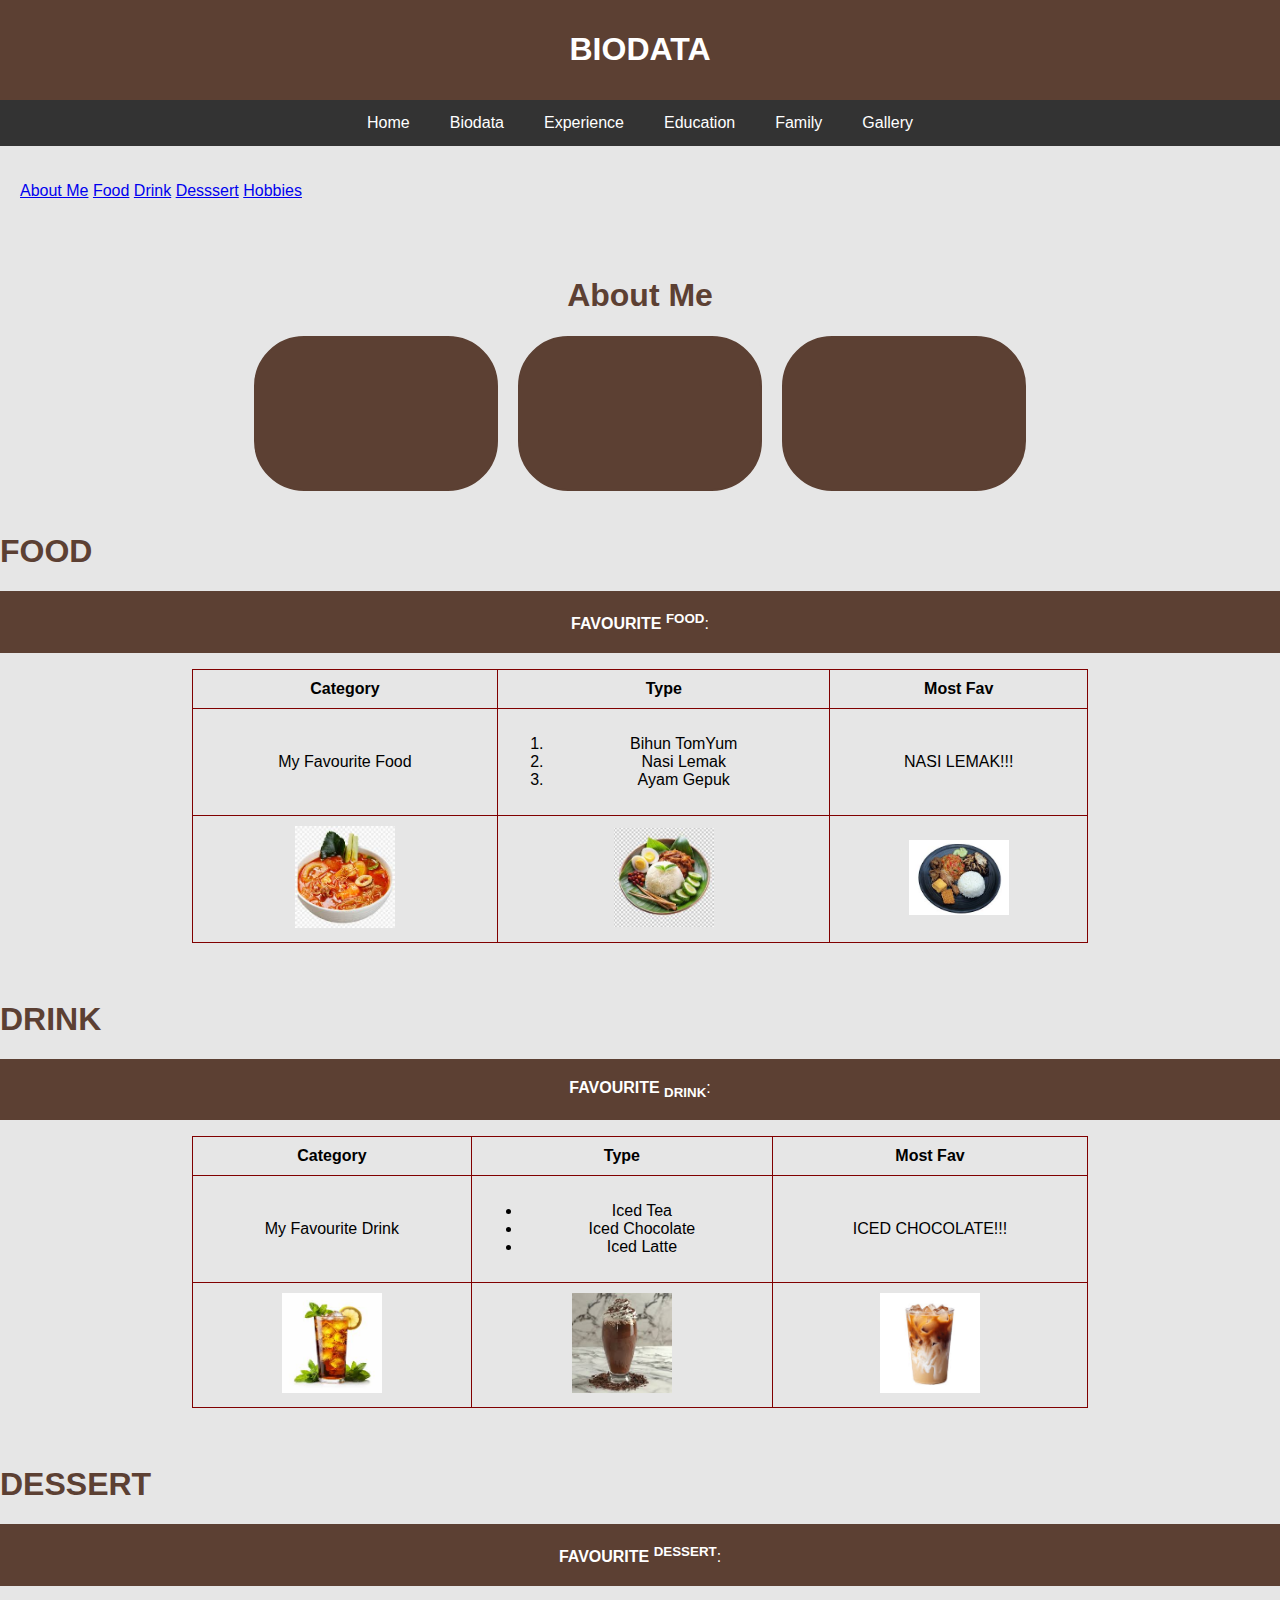
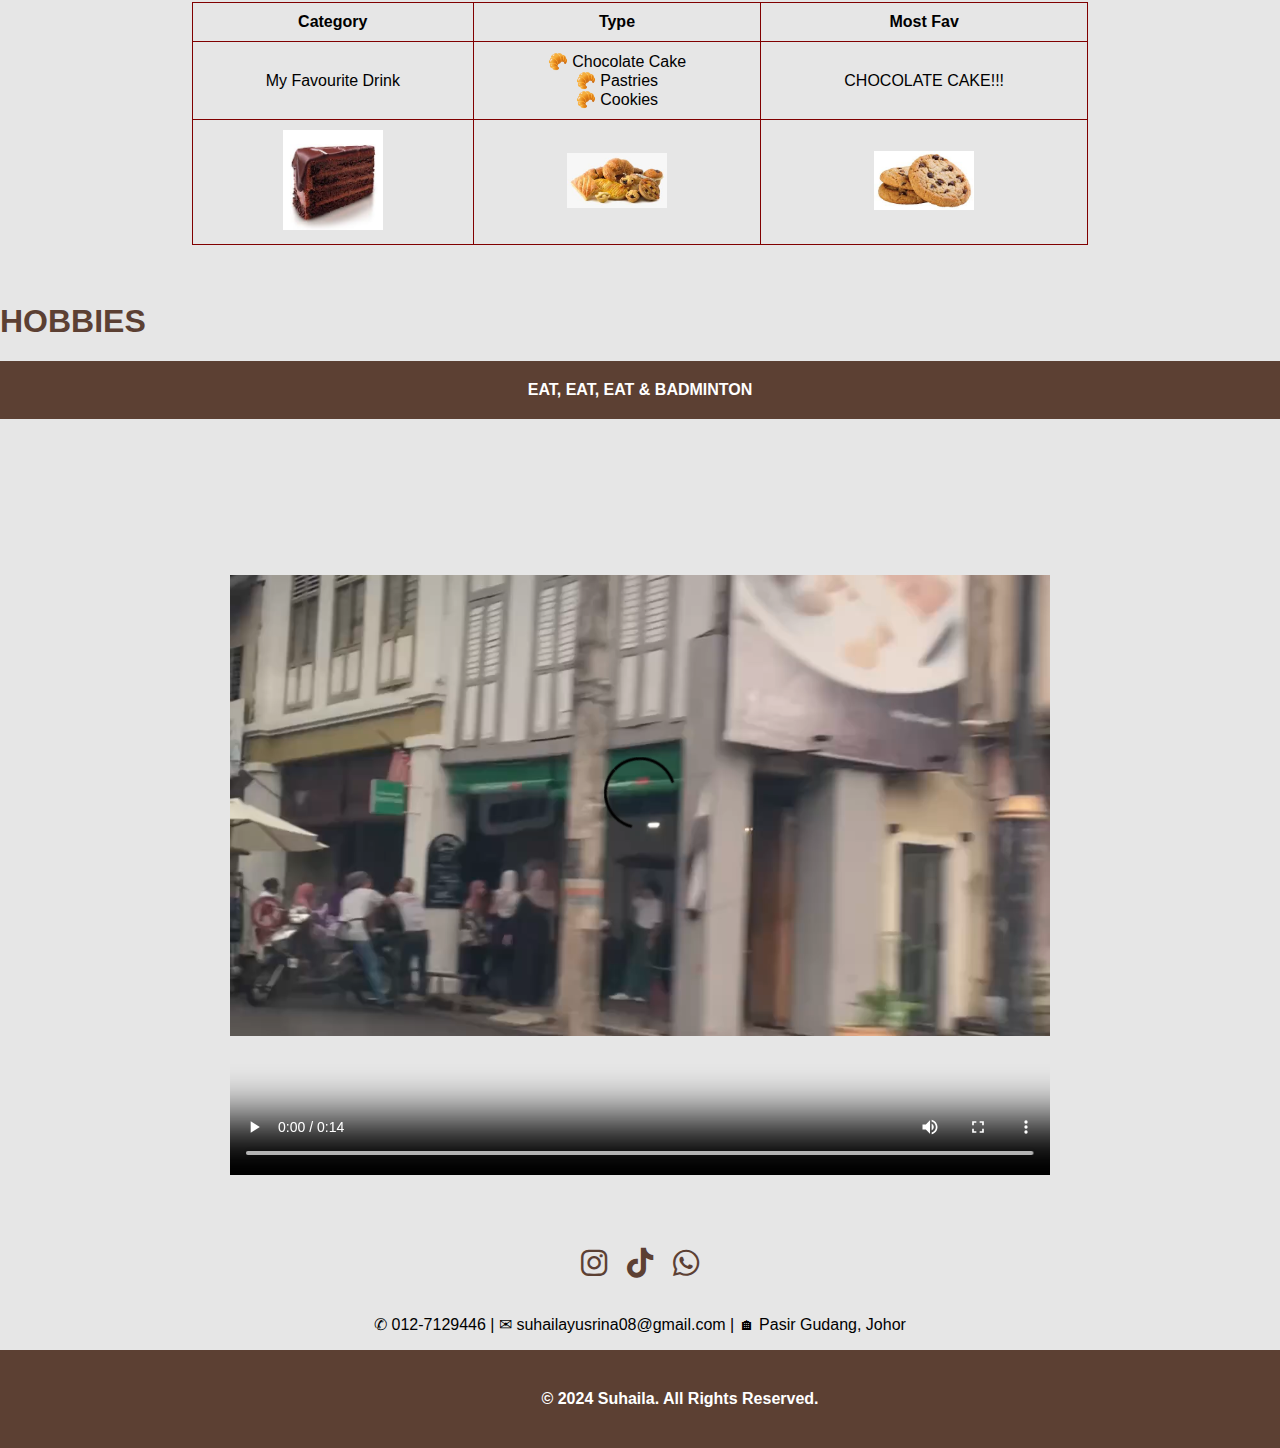
<file: biodata.html>
<!DOCTYPE html>
<html>
<head><!DOCTYPE html>
<html lang="en">
<head>
    <meta charset="UTF-8">
    <meta name="viewport" content="width=device-width, initial-scale=1.0">
    <title>Biodata</title>
    <link rel="icon" type="image/jpg" href="image/brand.jpg">
    <style>
        body {
            font-family: Arial, sans-serif;
            margin: 0;
            padding: 0;
            background-color: #e6e6e6;
            overflow-x: hidden;
            height: 200vh;
        }
        header {
            background-color:#5C4033;
            color: white;
            padding: 10px 0;
            text-align: center;
	}
	nav {
            display: flex;
            justify-content: center;
            background-color: #333;
        }
        nav a {
            color: white;
            padding: 14px 20px;
            text-decoration: none;
            text-align: center;

}
        nav a:hover {
            color: #5C4033;
            background-color: #e3d3cd;
            text-decoration: underline;
            color: #5C4033;
            border-radius: 30px;
        }
    .container {
      padding: 20px;
    }
    .favorites, .hobbies {
      display: flex;
      gap: 20px;
      justify-content: center;
      flex-wrap: wrap;
    }
    .card {
      background-color:#5C4033;      
      border: 2px solid #5C4033;
      padding: 20px;
      border-radius: 50px;
      width: 200px;
      text-align: center;
      transition: all 0.3s ease;
     }
    .card:hover {
 background-color: #e6e6e6;
transform: translateY(-10px);
     }
        section {
            padding: 20px;
        }
table {
  font-family: arials, sans-serif;
  border-collapse: collapse;
  width: 70%;
}

td, th {
  border: 3px solid maroon;
  text-align: left;
  padding: 8px;
}

tr:nth-child(even) {
  background-color: #e6e6e6;
}
  .email-link {
            color: black;
            text-decoration: none; 
        }

    </style>
</head>
   
</header>

<header>
    <h1>BIODATA</h1>
</header>

<nav>
    <a href="index.html">Home</a>
    <a href="biodata.html">Biodata</a>
    <a href="experience.html"target="_blank">Experience</a>
    <a href="education.html">Education</a>
    <a href="family.html">Family</a>
    <a href="gallery.html">Gallery</a>

</nav>

<section>
    
<p>
	<a href="#AM">About Me</a>
	<a href="#F">Food</a>
	<a href="#D">Drink</a>
	<a href="#E">Desssert</a>
	<a href="#H">Hobbies</a>
</p>

</section>

</body>
</html>


</head>
<body>



<!DOCTYPE html>
<html lang="en">
<head>
    <meta charset="UTF-8">
    <meta name="viewport" content="width=device-width, initial-scale=1.0">
    <title>Table with Pictures</title>
    <style>
        table {
            width: 70%;
            border-collapse: collapse;
        }
        th, td {
            border: 1px solid #ccc;
            padding: 10px;
            text-align: center;
        }
        img {
            max-width: 100px; /* Adjust the size of the images */
            height: auto;
        }
    </style>
</head>
<body>

<div class="container" id="aboutme">
  <center><h1 id="F" style="color:#5C4033;">About Me</h1></center>
  <div class="favorites">
    <div class="card">
      <h3 style="color:#5C4033;">My Name</h3>
      <p style="color:#5C4033;">Suhaila Yusrina binti Sulaiman</p>
    </div>
    <div class="card">
      <h3 style="color:#5C4033;">My Age</h3>
      <p style="color:#5C4033;">20 Years Old</p>
    </div>
    <div class="card">
      <h3 style="color:#5C4033;">Born Date</h3>
      <p style="color:#5C4033;">31<sup>st</sup> October 2004</p>
    </div>
  </div>
</div>


   <h1 id="F" style="color:#5C4033;">FOOD</h1>

<center>    
<p style="background-color:#5C4033; color:white; padding: 20px; background-radius: 30px;"><b>FAVOURITE <sup>FOOD</sup></b>: </p>
</center>
<center>    
<table>
        <thead>
            <tr>
                <th style="border: 1px solid maroon;">Category</th>
                <th style="border: 1px solid maroon;">Type</th>
                <th style="border: 1px solid maroon;">Most Fav</th>
            </tr>
        </thead>
        <tbody>
            <tr>
                <td style="border: 1px solid maroon;">My Favourite Food</td>
                <td style="border: 1px solid maroon;"><ol>
      <li>Bihun TomYum</li>
      <li>Nasi Lemak</li>
      <li>Ayam Gepuk</li>
</ol></td>
                <td style="border: 1px solid maroon;">NASI LEMAK!!!</td>
            </tr>
            <tr>
                <td style="border: 1px solid maroon;"><img src="image/bihun.jpg" alt="Image 1"></td>
                <td style="border: 1px solid maroon;"><img src="image/nasi.jpg" alt="Image 2"></td>
		<td style="border: 1px solid maroon;"><img src="image/gepuk.jpg" alt="Image 3"></td>
            </tr>
               
            </tr>
        </tbody>
    </table>
</center>
</body>




</head>
<body>

<br>
<br>

     <h1 id="D" style="color:#5C4033;">DRINK</h1>

<center>
<p style="background-color: #5C4033; color:white; padding: 20px;"><b>FAVOURITE <sub>DRINK</sub></b>: </p>
</center>
<center>
    <table>
        <thead>
 <tr>
                <th style="border: 1px solid maroon;">Category</th>
                <th style="border: 1px solid maroon;">Type</th>
                <th style="border: 1px solid maroon;">Most Fav</th>
            </tr>
        </thead>
        <tbody>
            <tr>
                <td style="border: 1px solid maroon;">My Favourite Drink</td>
                <td style="border: 1px solid maroon;"><ul>
      <li>Iced Tea</li>
      <li>Iced Chocolate</li>
      <li>Iced Latte</li>
</ul></td>
                <td style="border: 1px solid maroon;">ICED CHOCOLATE!!!</td>
            </tr>
            <tr>
                <td style="border: 1px solid maroon;"><img src="image/tea.jpg" alt="Image 1"></td>
                <td style="border: 1px solid maroon;"><img src="image/choco.jpg" alt="Image 2"></td>
		<td style="border: 1px solid maroon;"><img src="image/latte.jpg" alt="Image 3"></td>
            </tr>
               
            </tr>
        </tbody>
    </table>
</center>
</body>


</head>
<body>

<br>
<br>

     <h1 id="E" style="color:#5C4033;">DESSERT</h1>

<center>
<p style="background-color:#5C4033; color:white; padding: 20px;"><b>FAVOURITE <sup>DESSERT</sup></b>: </p>
</center>
<center>
    <table>
        <thead>
 <tr>
                <th style="border: 1px solid maroon;">Category</th>
                <th style="border: 1px solid maroon;">Type</th>
                <th style="border: 1px solid maroon;">Most Fav</th>
            </tr>
        </thead>
        <tbody>
            <tr>
                <td style="border: 1px solid maroon;">My Favourite Drink</td>
                <td style="border: 1px solid maroon;">
<ul style="list-style: none; padding: 0; margin: 0;">
  <li>🥐 Chocolate Cake</li>
  <li>🥐 Pastries</li>
  <li>🥐 Cookies</li>
</ul>
</td>
                <td style="border: 1px solid maroon;">CHOCOLATE CAKE!!!</td>
            </tr>
            <tr>
                <td style="border: 1px solid maroon;"><img src="image/cake.jpg" alt="Image 1"></td>
                <td style="border: 1px solid maroon;"><img src="image/pastries.jpg" alt="Image 2"></td>
		<td style="border: 1px solid maroon;"><img src="image/cookie.jpg" alt="Image 3"></td>
            </tr>
               
            </tr>
        </tbody>
    </table>
</center>
</body>

<br>
<br>

<body>

<h1 id="H" style="color:#5C4033;">HOBBIES</h1>

<center><p style="background-color:#5C4033; color:white; padding: 20px;"><b>EAT, EAT, EAT & BADMINTON</b></p></center>
<center>
<video controls width="820" height="740" controls>
  <source src="video/vid.mp4" type="video/mp4">
  <source src="video/vid.ogg" type="video/ogg">
</video>
</center>

<br>

</body>

<!DOCTYPE html>
<html lang="en">
<head>
  <meta charset="UTF-8">
  <meta name="viewport" content="width=device-width, initial-scale=1.0">
  <title>Back to Top Button</title>
  <style>

    /* Back to Top Button Style */
    .back-to-top {
      position: fixed;
      bottom: 20px;
      right: 20px;
      background-color: #5C4033;
      color: white;
      border: none;
      border-radius: 50%;
      padding: 15px 20px;
      font-size: 20px;
      cursor: pointer;
      box-shadow: 0 4px 6px rgba(0, 0, 0, 0.1);
      display: none; /* Hidden by default */
      z-index: 1000;
    }

    .back-to-top:hover {
      background-color: #e3d3cd;
    }
  </style>
</head>
<body>


 <button class="back-to-top" id="backToTop">↑</button>


  <script>
    // Get the button element
    const backToTopButton = document.getElementById('backToTop');

    // Show or hide the button based on scroll position
    window.addEventListener('scroll', () => {
      if (window.scrollY > 200) { // Show after scrolling 200px
        backToTopButton.style.display = 'block';
      } else {
        backToTopButton.style.display = 'none';
      }
    });

    // Scroll back to top when the button is clicked
    backToTopButton.addEventListener('click', () => {
      window.scrollTo({
        top: 0,
        behavior: 'smooth' // Smooth scrolling
      });
    });
  </script>
</body>
</html>


<!DOCTYPE html>
<html lang="en">
<head>
    <meta charset="UTF-8">
    <meta name="viewport" content="width=device-width, initial-scale=1.0">
    <title>Social Media Links</title>
    <!-- Add Font Awesome CDN -->
    <link href="https://cdnjs.cloudflare.com/ajax/libs/font-awesome/6.0.0-beta3/css/all.min.css" rel="stylesheet">
    <style>
        .social-media {
            display: flex;
            justify-content: center;
            gap: 20px;
            margin-top: 50px;
        }

        .social-media a {
            text-decoration: none;
            color: #5C4033; 
            font-size: 30px;
            transition: color 0.3s;
        }

        .social-media a:hover {
            color: #e3d3cd;
        }
    </style>
</head>

<body>
    <div class="social-media">
        <!-- Instagram -->
        <a href="https://www.instagram.com/suhailaysrna?igsh=aTh0dW4yN3p5Zmlh" target="_blank">
            <i class="fab fa-instagram"></i>
        </a>
        <!-- TikTok -->
        <a href="https://www.tiktok.com/@av0cad0lover" target="_blank">
            <i class="fab fa-tiktok"></i>
        </a>
        <!-- WhatsApp -->
        <a href="https://wa.link/l3dy7f" target="_blank">
            <i class="fab fa-whatsapp"></i>
        </a>
    </div>
</body>


<br>

<div>
<center><p>✆ 012-7129446 | ✉ <a href="mailto:suhailayusrina08@gmail.com" class="email-link">suhailayusrina08@gmail.com</a> | 🏠︎ Pasir Gudang, Johor</p></center>
</div>


<center><p style="background-color:#5C4033; color: white; padding: 40px; width: 100%;"><b>&copy; 2024 Suhaila. All Rights Reserved.</b></p></center>

</html>
</file>
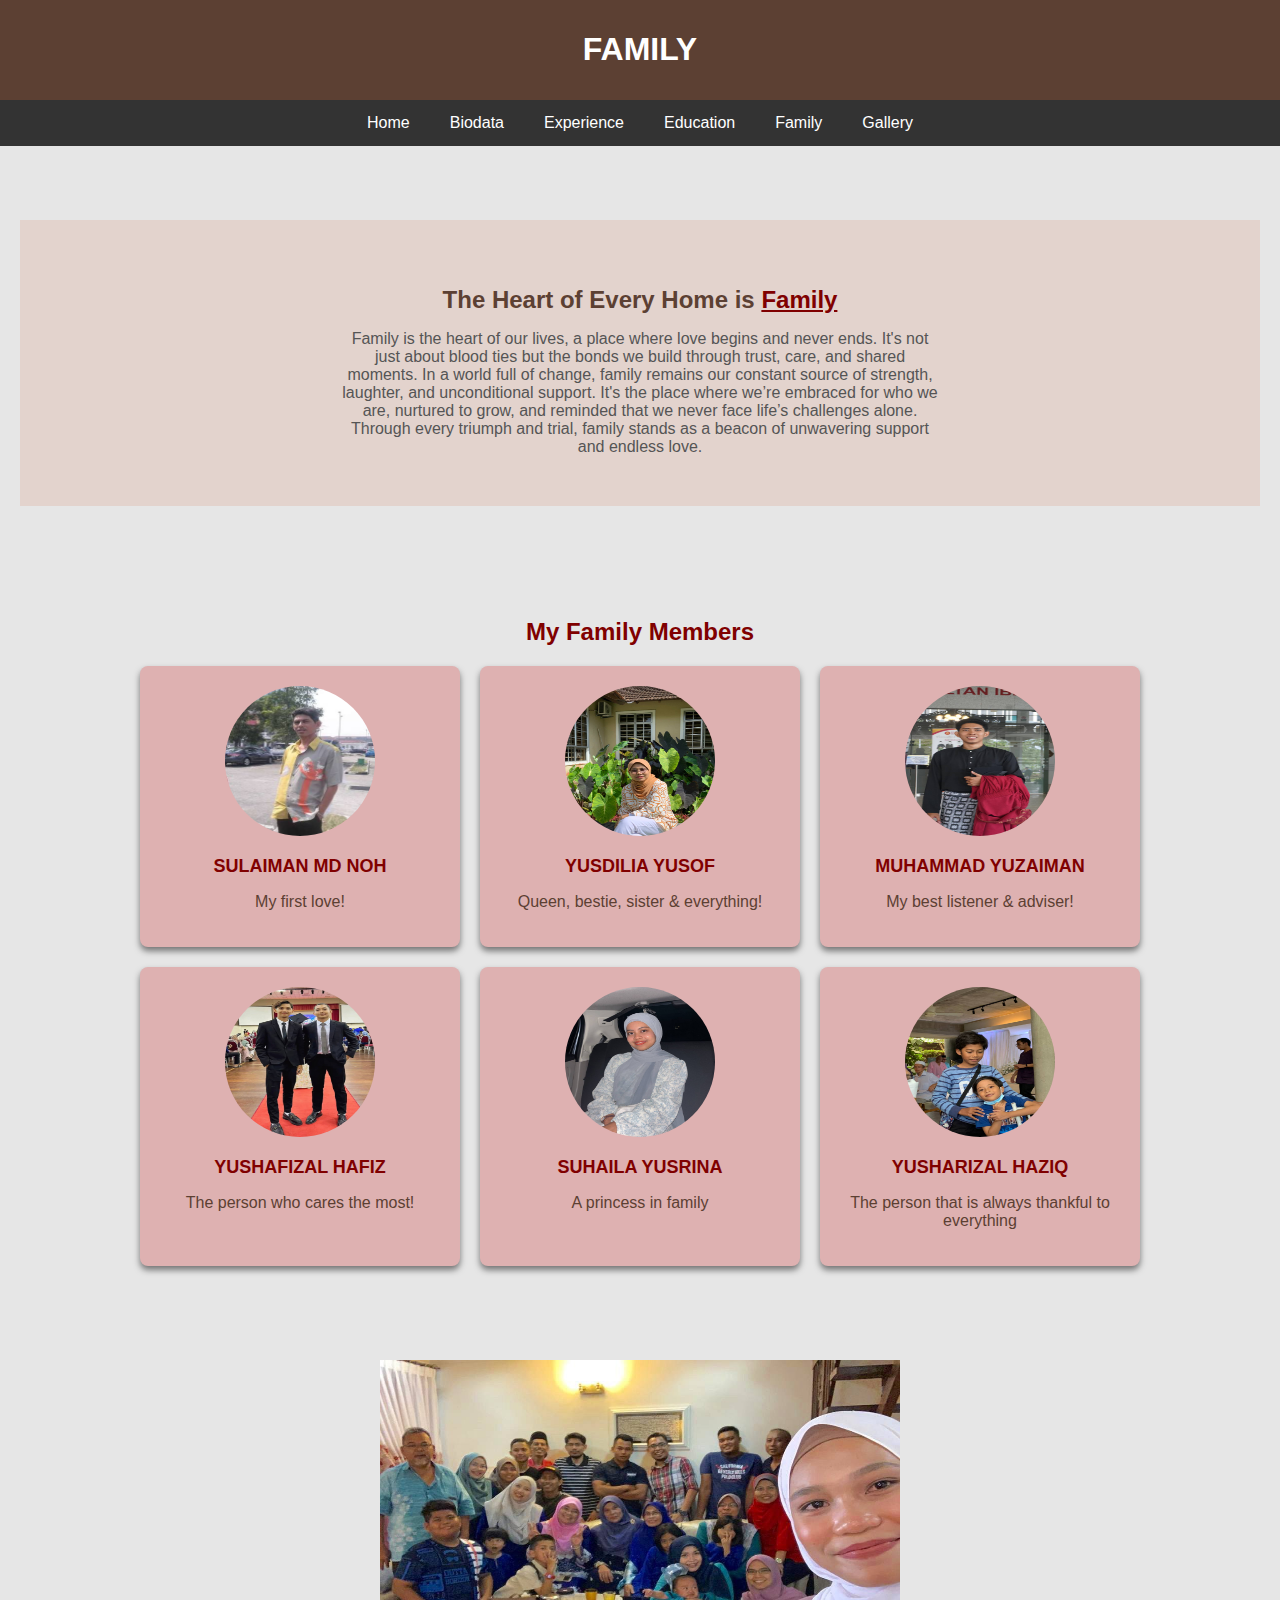
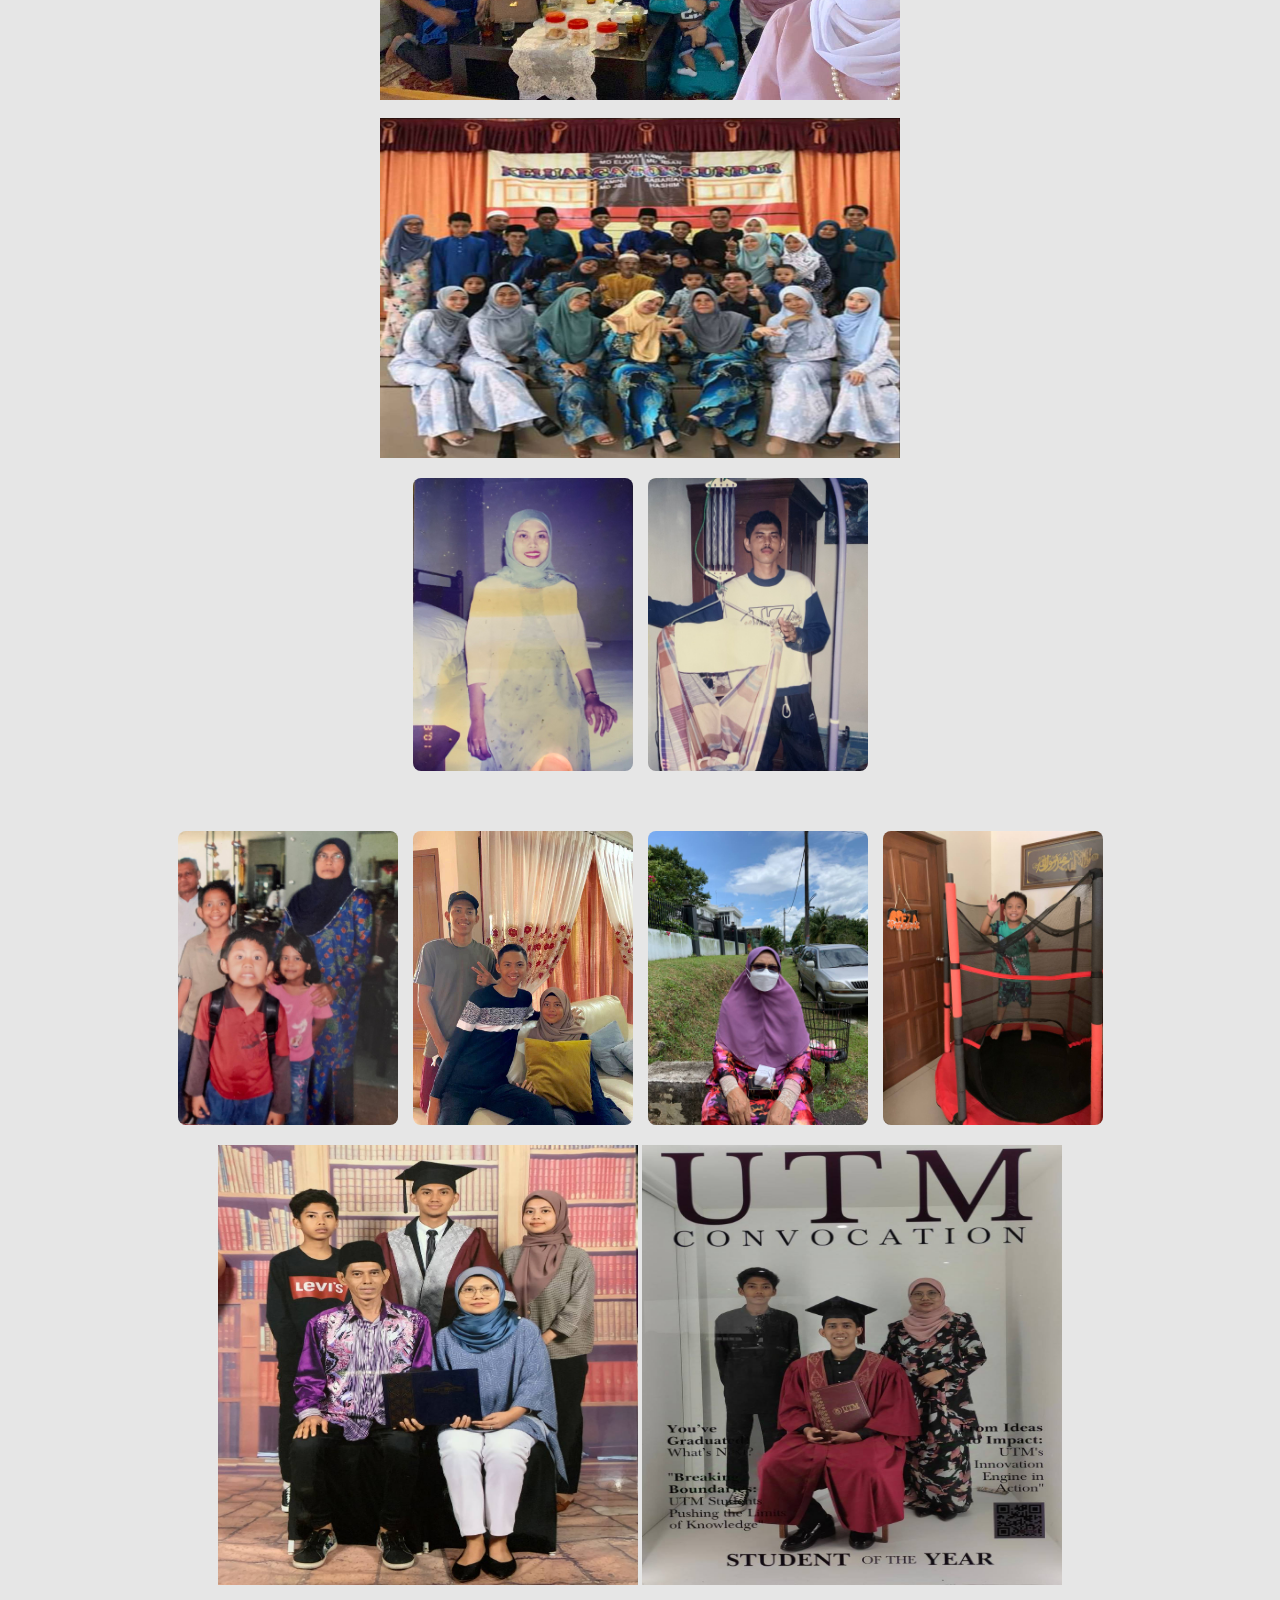
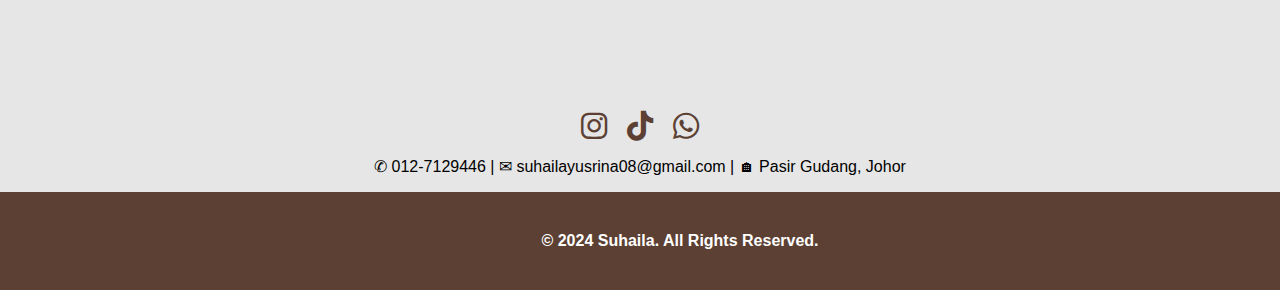
<file: family.html>
<html>
<head><!DOCTYPE html>
<html lang="en">
<head>
    <meta charset="UTF-8">
    <meta name="viewport" content="width=device-width, initial-scale=1.0">
    <title>Family</title>
    <link rel="icon" type="image/jpg" href="image/brand.jpg">
    <style>
 	body {
            font-family: Arial, sans-serif;
            margin: 0;
            padding: 0;
            background-color: #e6e6e6;
            overflow-x: hidden;
            height: 200vh;
        }
        header {
            background-color:#5C4033;
            color: white;
            padding: 10px 0;
            text-align: center;
	}
	nav {
            display: flex;
            justify-content: center;
            background-color: #333;
        }
        nav a {
            color: white;
            padding: 14px 20px;
            text-decoration: none;
            text-align: center;
}
        nav a:hover {
            color: #5C4033;
            background-color: #e3d3cd;
            text-decoration: underline;
            color: #5C4033;
            border-radius: 30px;
        }
        section {
            padding: 20px;
        }
        .container {
            max-width: 1200px;
            margin: 20px auto;
            padding: 20px;
            text-align: center;
        }
        .header {
            font-size: 24px;
            font-weight: bold;
            color: #0078d4;
        }
.about {
    padding: 50px 20px;
    text-align: center;
    background-color: #e3d3cd;
}

.about h2 {
    margin-bottom: 20px;
    font-size: 2rem;
    color: #5C4033;
}

.about p {
    max-width: 600px;
    margin: 0 auto;
    color: #555;
}
.gallery {
    display: flex;
    justify-content: center;
    flex-wrap: wrap;
    gap: 15px;
    margin: 0 auto;
    max-width: 1000px;
}

.gallery-item {
    width: 22%;
    overflow: hidden;
}
.gallery-item img {
    width: 100%;
    height: auto;
    display: block;
    border-radius: 8px;
}.cards {
            display: flex;
            justify-content: center;
            gap: 20px;
            margin-top: 20px;
            flex-wrap: wrap;
	}
        .card {
            background-color:#deb1b1;
            border-radius: 8px;
            box-shadow: 0 4px 6px rgba(3, 3, 3, 0.5);
            padding: 20px;
            width: 280px;
            text-align: center;
	    transition: transform 0.3s ease;
        }
	.card:hover {
	    background-color: #deb1b1;
            transform: scale(1.1) translateY(-10px);
	}   
        .card img {
            width: 150px;
            height: 150px;
            border-radius: 50%;
            margin-bottom: 10px;
        }

        .card h3 {
            font-size: 18px;
            margin: 10px 0;
            color: maroon;
        }

        .card p {
            font-size: 16px;
            color: #5C4033;
        }

        .add-card {
            background-color: #f0f8f8;
            border: 2px dashed #0078d4;
            color: #0078d4;
            cursor: pointer;
            display: flex;
            align-items: center;
            justify-content: center;
            transition: transform 0.3s ease;
        }

        .add-card:hover {
            background-color: #e6e6e6;
            transform: scale(1.1) translateY(-10px);
        }

        .add-card span {
            font-size: 48px;
        }
.info {
    text-align: center;
    padding: 20px;
    background-color: #e6e6e6;
}

.info h1 {
    font-size: 24px;
    color: #5C4033;
}
.info .highlight {
    color:maroon;
    text-decoration: underline;
}
  .email-link {
            color: black;
            text-decoration: none; 
        }
        </style>
</head>

<body>

<header>
    <h1>FAMILY</h1>
</header>

<nav>
    <a href="index.html">Home</a>
    <a href="biodata.html">Biodata</a>
    <a href="experience.html">Experience</a>
    <a href="education.html">Education</a>
    <a href="family.html">Family</a>
    <a href="gallery.html"target="_blank">Gallery</a>
</nav>

<br>
<br>
<br>
        <section class="info">
	    <section class="about" id="about">
            <h1>The Heart of Every Home is <span class="highlight">Family</span></h1>
            <p>
               Family is the heart of our lives, a place where love begins and never ends. It's not just about blood ties but the bonds we build through trust, care, and shared moments. In a world full of change, family remains our constant source of strength, laughter, and unconditional support. It's the place where we’re embraced for who we are, nurtured to grow, and reminded that we never face life’s challenges alone. Through every triumph and trial, family stands as a beacon of unwavering support and endless love.
            </p>
        </section>

</body>
</html>

<br>
<br>
<br>
<br>

    <div class="container">
        <div class="header" style="display: inline; color: maroon;">My Family Members</div>

        <div class="cards">
            <!-- Card 1 -->
            <div class="card">
                <img src="image/ayah2.jpg" alt="ayah">
                <h3>SULAIMAN MD NOH</h3>
                <p>My first love!</p>
            </div>
            <!-- Card 2 -->
            <div class="card">
                <img src="image/ibu.jpg" alt="Ibu">
                <h3>YUSDILIA YUSOF</h3>
                <p>Queen, bestie, sister & everything!</p>
            </div>
            <!-- Card 3 -->
            <div class="card">
                <img src="image/maman.jpg" alt="maman">
                <h3>MUHAMMAD YUZAIMAN</h3>
                <p>My best listener & adviser!</p>
            </div>
	    <!-- Card 4 -->
            <div class="card">
                <img src="image/hafiz.jpg" alt="hafiz">
                <h3>YUSHAFIZAL HAFIZ</h3>
                <p>The person who cares the most!</p>
                
            </div>
	    <!-- Card 5 -->
            <div class="card">
                <img src="image/suhaila.jpg" alt="suhaila">
                <h3>SUHAILA YUSRINA</h3>
                <p>A princess in family</p>
	    </div>

	    <!-- Card 6 -->
            <div class="card">
                <img src="image/haziq.jpg" alt="haziq">
                <h3>YUSHARIZAL HAZIQ</h3>
                <p>The person that is always thankful to everything</p>
	    </div>

        </div>
    </div>
</body>

<br>
<br>
<br>

<center><img src="image/bigfam.jpg"
alt="family"width="520" height="340"></center>

<br>

<center><img src="image/bigfam2.jpg"
alt="family"width="520" height="340"></center>

    
    <main>
        <section class="gallery">
	    <div class="gallery-item">
                <img src="image/mom.jpg" alt="3">
            </div>
            <div class="gallery-item">
                <img src="image/dad.jpg" alt="1">
            </div>
</main>
</section>

<main>
        <section class="gallery">
	    <div class="gallery-item">
                <img src="image/sibling3.jpg" alt="3">
            </div>
            <div class="gallery-item">
                <img src="image/sibling1.jpg" alt="1">
            </div>
            <div class="gallery-item">
                <img src="image/maktok.jpg" alt="maktok">
            </div>
            <div class="gallery-item">
                <img src="image/budak.jpg" alt="budak">
            </div>
</main>
</section>

<center><img src="image/fam.jpg"
alt="family" width="420" height="440">

<img src="image/fam2.jpg"
alt="family" width="420" height="440"></center>

<br>
<br>
<br>
<br>

<!DOCTYPE html>
<html lang="en">
<head>
  <meta charset="UTF-8">
  <meta name="viewport" content="width=device-width, initial-scale=1.0">
  <title>Back to Top Button</title>
  <style>

    /* Back to Top Button Style */
    .back-to-top {
      position: fixed;
      bottom: 20px;
      right: 20px;
      background-color: #5C4033;
      color: white;
      border: none;
      border-radius: 50%;
      padding: 15px 20px;
      font-size: 20px;
      cursor: pointer;
      box-shadow: 0 4px 6px rgba(0, 0, 0, 0.1);
      display: none; /* Hidden by default */
      z-index: 1000;
    }

    .back-to-top:hover {
      background-color: #e3d3cd;
    }
  </style>
</head>
<body>


 <button class="back-to-top" id="backToTop">↑</button>


  <script>
    // Get the button element
    const backToTopButton = document.getElementById('backToTop');

    // Show or hide the button based on scroll position
    window.addEventListener('scroll', () => {
      if (window.scrollY > 200) { // Show after scrolling 200px
        backToTopButton.style.display = 'block';
      } else {
        backToTopButton.style.display = 'none';
      }
    });

    // Scroll back to top when the button is clicked
    backToTopButton.addEventListener('click', () => {
      window.scrollTo({
        top: 0,
        behavior: 'smooth' // Smooth scrolling
      });
    });
  </script>
</body>
</html>


<!DOCTYPE html>
<html lang="en">
<head>
    <meta charset="UTF-8">
    <meta name="viewport" content="width=device-width, initial-scale=1.0">
    <title>Social Media Links</title>
    <!-- Add Font Awesome CDN -->
    <link href="https://cdnjs.cloudflare.com/ajax/libs/font-awesome/6.0.0-beta3/css/all.min.css" rel="stylesheet">
    <style>
        .social-media {
            display: flex;
            justify-content: center;
            gap: 20px;
            margin-top: 50px;
        }

        .social-media a {
            text-decoration: none;
            color: #5C4033; 
            font-size: 30px;
            transition: color 0.3s;
        }

        .social-media a:hover {
            color: #ffff;
        }
    </style>
</head>

<body>
    <div class="social-media">
        <!-- Instagram -->
        <a href="https://www.instagram.com/suhailaysrna?igsh=aTh0dW4yN3p5Zmlh" target="_blank">
            <i class="fab fa-instagram"></i>
        </a>
        <!-- TikTok -->
        <a href="https://www.tiktok.com/@av0cad0lover" target="_blank">
            <i class="fab fa-tiktok"></i>
        </a>
        <!-- WhatsApp -->
        <a href="https://wa.link/l3dy7f" target="_blank">
            <i class="fab fa-whatsapp"></i>
        </a>
    </div>
</body>


<div>
<center><p>✆ 012-7129446 | ✉ <a href="mailto:suhailayusrina08@gmail.com" class="email-link">suhailayusrina08@gmail.com</a> | 🏠︎ Pasir Gudang, Johor</p></center>
</div>


<center><p style="background-color:#5C4033; color: white; padding: 40px; width: 100%;"><b>&copy; 2024 Suhaila. All Rights Reserved.</b></p></center>
</html>
</file>
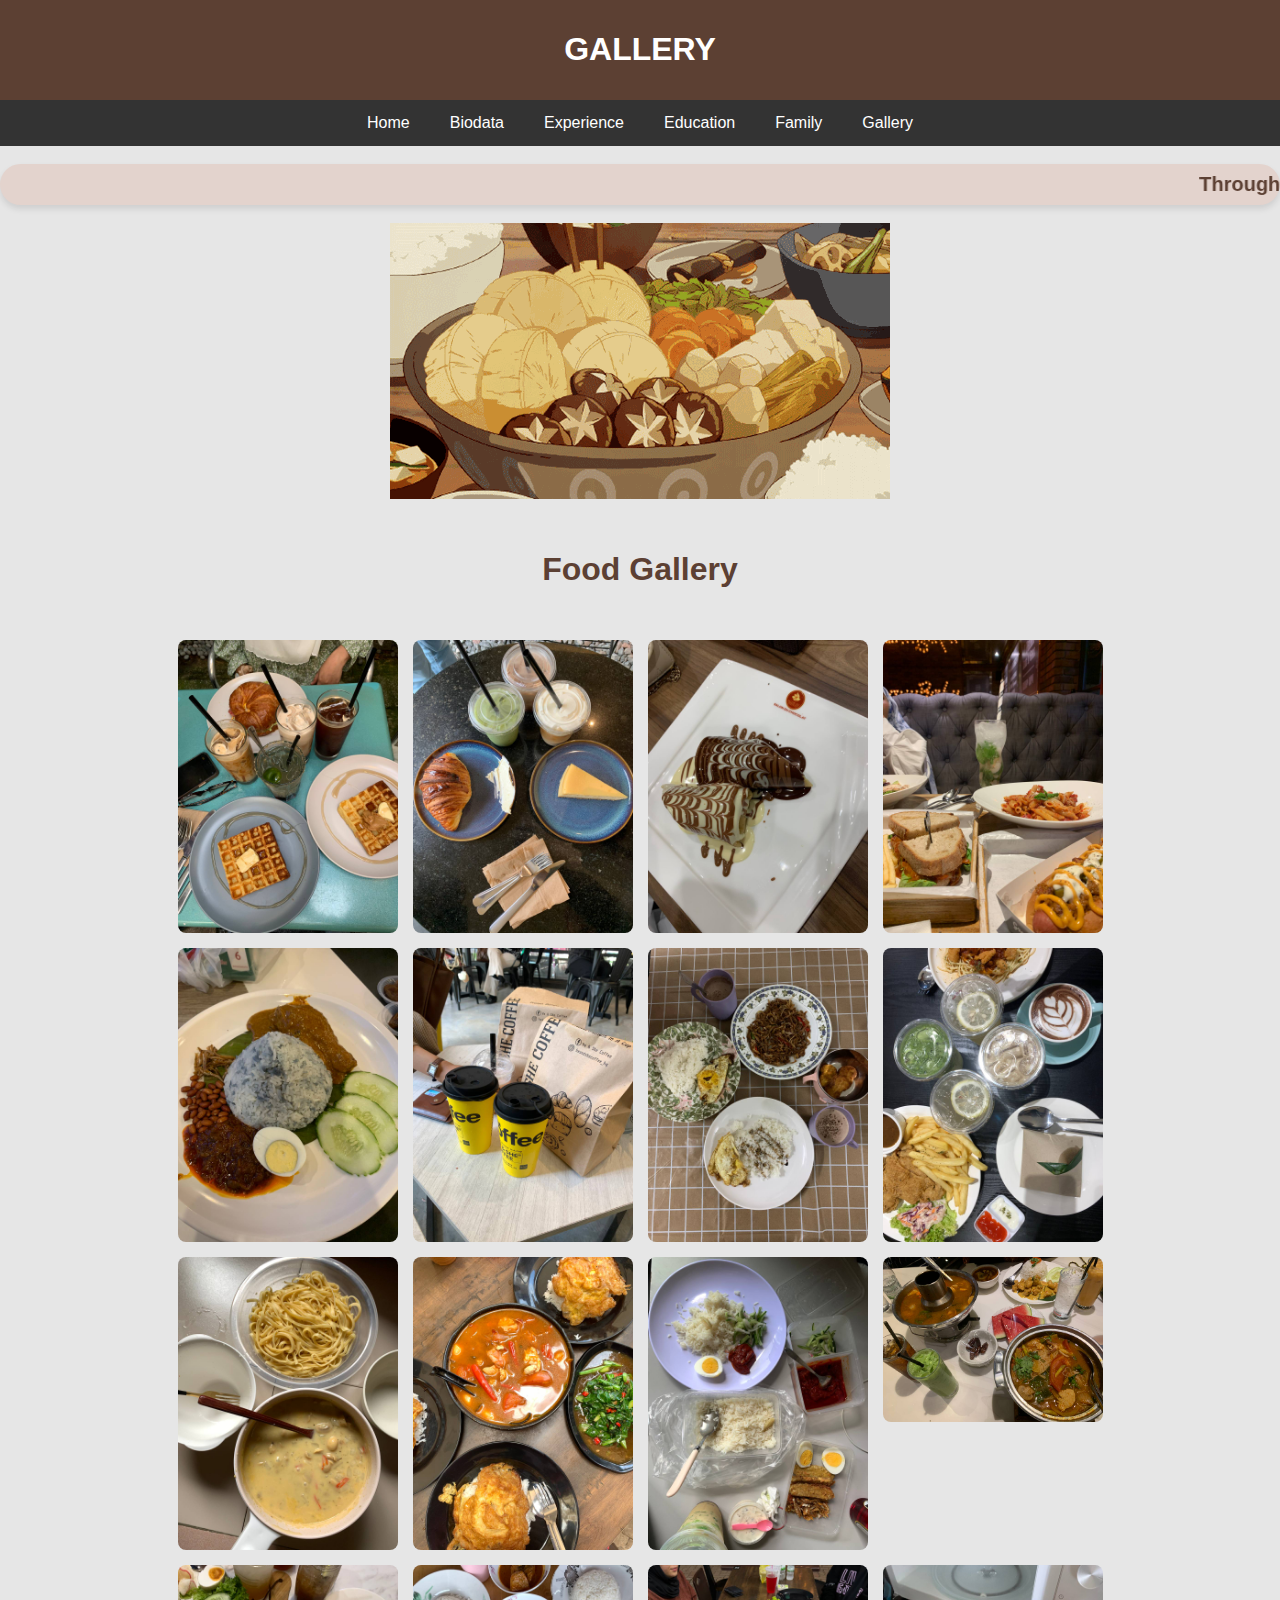
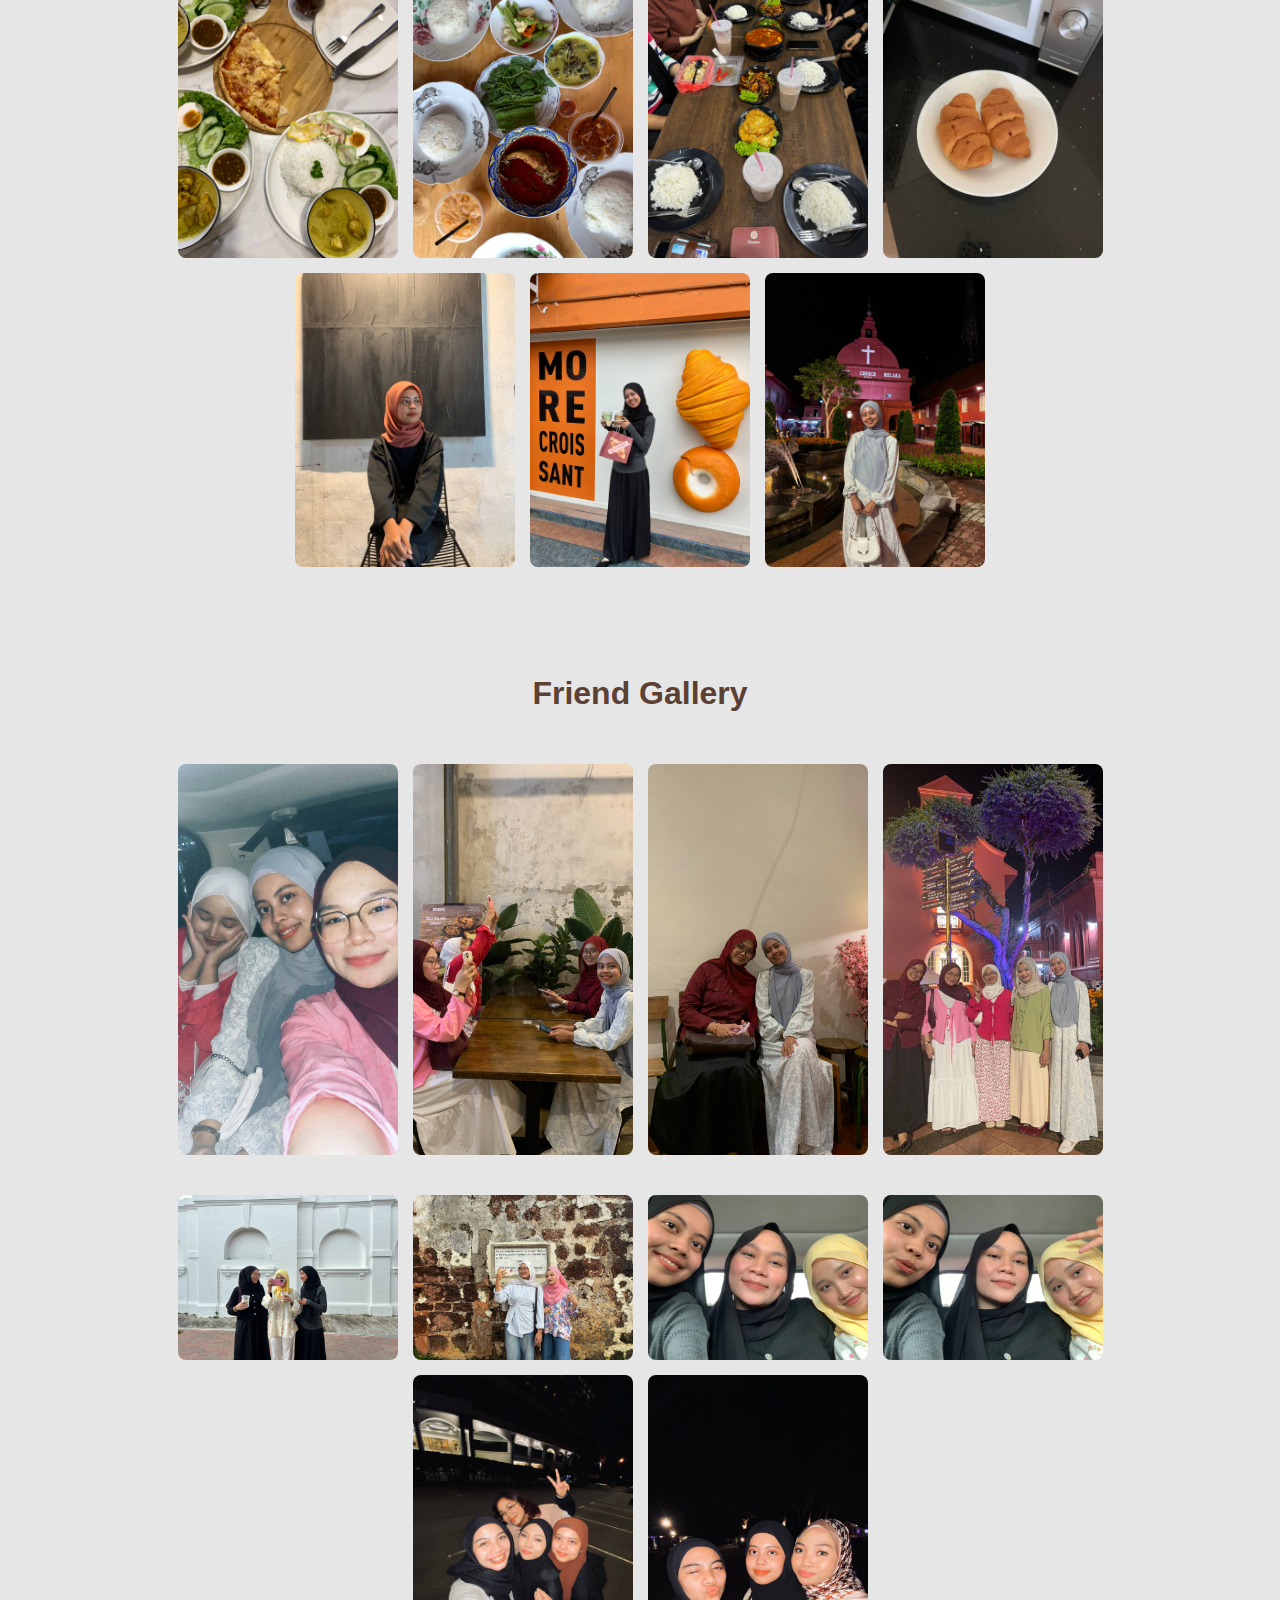
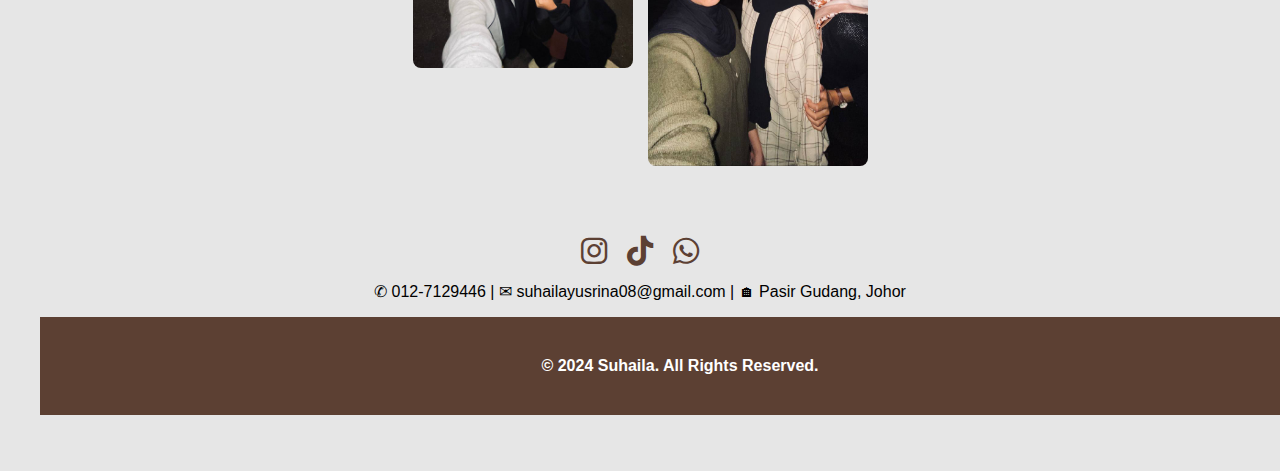
<file: gallery.html>
<html>
<head><!DOCTYPE html>
<html lang="en">
<head>
    <meta charset="UTF-8">
    <meta name="viewport" content="width=device-width, initial-scale=1.0">
    <title>Gallery</title>
    <link rel="icon" type="image/jpg" href="image/brand.jpg">
    <style>
	body {
            font-family: Arial, sans-serif;
            margin: 0;
            padding: 0;
            background-color: #e6e6e6;
            overflow-x: hidden;
	    height: 200vh;
        }
        header {
            background-color:#5C4033;
            color: white;
            padding: 10px 0;
            text-align: center;
	}
	nav {
            display: flex;
            justify-content: center;
            background-color: #333;
        }
        nav a {
            color: white;
            padding: 14px 20px;
            text-decoration: none;
            text-align: center;
}
        nav a:hover {
            color: #5C4033;
            background-color: #e3d3cd;
            text-decoration: underline;
            color: #5C4033;
            border-radius: 30px;
        }
        section {
            padding: 20px;
        }
.gallery {
    display: flex;
    justify-content: center;
    flex-wrap: wrap;
    gap: 15px;
    margin: 0 auto;
    max-width: 1000px;
}

.gallery-item {
    width: 22%;
    overflow: hidden;
}

.gallery-item img {
    width: 100%;
    height: auto;
    display: block;
    border-radius: 8px;
}
.gallery-item img:hover {
    transform: scale(0.9); 
    opacity: 0.8;}
}
.description {
    text-align: center;
    margin: 20px 0;
}

.description h2 {
    font-size: 28px;
}

.description p {
    font-size: 18px;
}

footer {
    text-align: center;
    padding: 15px 0;
    background: #f4f4f4;
    margin-top: 20px;
    font-size: 14px;
}
  .email-link {
            color: black;
            text-decoration: none; 
        }
</style>
</head>

<body>

<header>
    <h1>GALLERY</h1>
</header>

<nav>
    <a href="index.html">Home</a>
    <a href="biodata.html">Biodata</a>
    <a href="experience.html">Experience</a>
    <a href="education.html">Education</a>
    <a href="family.html">Family</a>
    <a href="gallery.html">Gallery</a>
</nav>

<br>

<marquee style="font-size: 20px; color: #5C4033; font-weight: bold; background-color: #e3d3cd; padding: 9px; border-radius: 30px; box-shadow: 0 4px 6px rgba(0, 0, 0, 0.1);">
    <b>Through food, we express care, creativity, and tradition, bringing people together at the table to celebrate life's moments</b>
</marquee>

<br>
<br>

<center><img src="gif/makan.gif" alt="makan"></center>

   <section>
        <center><h1><p style="color:#5C4033;">Food Gallery</h1></center>
    </header>

    <main>
        <section class="gallery">
            <div class="gallery-item">
                <img src="image/food0.jpg" alt="1">
            </div>
            <div class="gallery-item">
                <img src="image/food2.jpg" alt="2">
            </div>
            <div class="gallery-item">
                <img src="image/food3.jpg" alt="3">
            </div>
            <div class="gallery-item">
                <img src="image/food4.jpg" alt="4">
            </div>
            <div class="gallery-item">
                <img src="image/food5.jpg" alt="5">
            </div>
            <div class="gallery-item">
                <img src="image/food12.jpg" alt="12">
            </div>
            <div class="gallery-item">
                <img src="image/food7.jpg" alt="7">
            </div>
            <div class="gallery-item">
                <img src="image/food8.jpg" alt="8">
            </div>
            <div class="gallery-item">
                <img src="image/food9.jpg" alt="9">
            </div>
            <div class="gallery-item">
                <img src="image/food10.jpg" alt="10">
            </div>
            <div class="gallery-item">
                <img src="image/food11.jpg" alt="11">
            </div>
            <div class="gallery-item">
                <img src="image/food6.jpg" alt="6">
            </div>
            <div class="gallery-item">
                <img src="image/makan1.jpg" alt="6">
            </div>
            <div class="gallery-item">
                <img src="image/makan2.jpg" alt="6">
            </div>
            <div class="gallery-item">
                <img src="image/makan3.jpg" alt="6">
            </div>
            <div class="gallery-item">
                <img src="image/makan4.jpg" alt="6">
            </div>
 <div class="gallery-item">
                <img src="image/saya1.jpg" alt="1">
            </div>
 <div class="gallery-item">
                <img src="image/saya2.jpg" alt="2">
            </div>
 <div class="gallery-item">
                <img src="image/saya3.jpg" alt="3">
            </div>

        </section>

    </main>

<br>
<br>

<section>
        <center><h1><p style="color:#5C4033;">Friend Gallery</h1></center>
    </header>

    <main>
        <section class="gallery">
            <div class="gallery-item">
                <img src="image/kawan1.jpg" alt="1">
            </div>
            <div class="gallery-item">
                <img src="image/kawan2.jpg" alt="2">
            </div>
            <div class="gallery-item">
                <img src="image/kawan3.jpg" alt="3">
            </div>
            <div class="gallery-item">
                <img src="image/kawan4.jpg" alt="4">
            </div>

        </section>

    </main>

    <main>
        <section class="gallery">
            <div class="gallery-item">
                <img src="image/girl1.jpg" alt="1">
            </div>
            <div class="gallery-item">
                <img src="image/girl2.jpg" alt="2">
            </div>
            <div class="gallery-item">
                <img src="image/girl3.jpg" alt="3">
            </div>
            <div class="gallery-item">
                <img src="image/girl4.jpg" alt="4">
            </div>
            <div class="gallery-item">
                <img src="image/girls.jpg" alt="4">
            </div>
            <div class="gallery-item">
                <img src="image/girls2.jpg" alt="4">
            </div>

        </section>

    </main>


</body>

<!DOCTYPE html>
<html lang="en">
<head>
  <meta charset="UTF-8">
  <meta name="viewport" content="width=device-width, initial-scale=1.0">
  <title>Back to Top Button</title>
  <style>

    /* Back to Top Button Style */
    .back-to-top {
      position: fixed;
      bottom: 20px;
      right: 20px;
      background-color: #5C4033;
      color: white;
      border: none;
      border-radius: 50%;
      padding: 15px 20px;
      font-size: 20px;
      cursor: pointer;
      box-shadow: 0 4px 6px rgba(0, 0, 0, 0.1);
      display: none; /* Hidden by default */
      z-index: 1000;
    }

    .back-to-top:hover {
      background-color: #e3d3cd;
    }
  </style>
</head>
<body>


 <button class="back-to-top" id="backToTop">↑</button>


  <script>
    // Get the button element
    const backToTopButton = document.getElementById('backToTop');

    // Show or hide the button based on scroll position
    window.addEventListener('scroll', () => {
      if (window.scrollY > 200) { // Show after scrolling 200px
        backToTopButton.style.display = 'block';
      } else {
        backToTopButton.style.display = 'none';
      }
    });

    // Scroll back to top when the button is clicked
    backToTopButton.addEventListener('click', () => {
      window.scrollTo({
        top: 0,
        behavior: 'smooth' // Smooth scrolling
      });
    });
  </script>
</body>
</html>

<!DOCTYPE html>
<html lang="en">
<head>
    <meta charset="UTF-8">
    <meta name="viewport" content="width=device-width, initial-scale=1.0">
    <title>Social Media Links</title>
    <!-- Add Font Awesome CDN -->
    <link href="https://cdnjs.cloudflare.com/ajax/libs/font-awesome/6.0.0-beta3/css/all.min.css" rel="stylesheet">
    <style>
        .social-media {
            display: flex;
            justify-content: center;
            gap: 20px;
            margin-top: 50px;
        }

        .social-media a {
            text-decoration: none;
            color: #5C4033; 
            font-size: 30px;
            transition: color 0.3s;
        }

        .social-media a:hover {
            color: #ffff;
        }
    </style>
</head>

<body>
    <div class="social-media">
        <!-- Instagram -->
        <a href="https://www.instagram.com/suhailaysrna?igsh=aTh0dW4yN3p5Zmlh" target="_blank">
            <i class="fab fa-instagram"></i>
        </a>
        <!-- TikTok -->
        <a href="https://www.tiktok.com/@av0cad0lover" target="_blank">
            <i class="fab fa-tiktok"></i>
        </a>
        <!-- WhatsApp -->
        <a href="https://wa.link/l3dy7f" target="_blank">
            <i class="fab fa-whatsapp"></i>
        </a>
    </div>
</body>


<div>
<center><p>✆ 012-7129446 | ✉ <a href="mailto:suhailayusrina08@gmail.com" class="email-link">suhailayusrina08@gmail.com</a> | 🏠︎ Pasir Gudang, Johor</p></center>
</div>


<center><p style="background-color:#5C4033; color: white; padding: 40px; width: 100%;"><b>&copy; 2024 Suhaila. All Rights Reserved.</b></p></center>
</html>
</file>
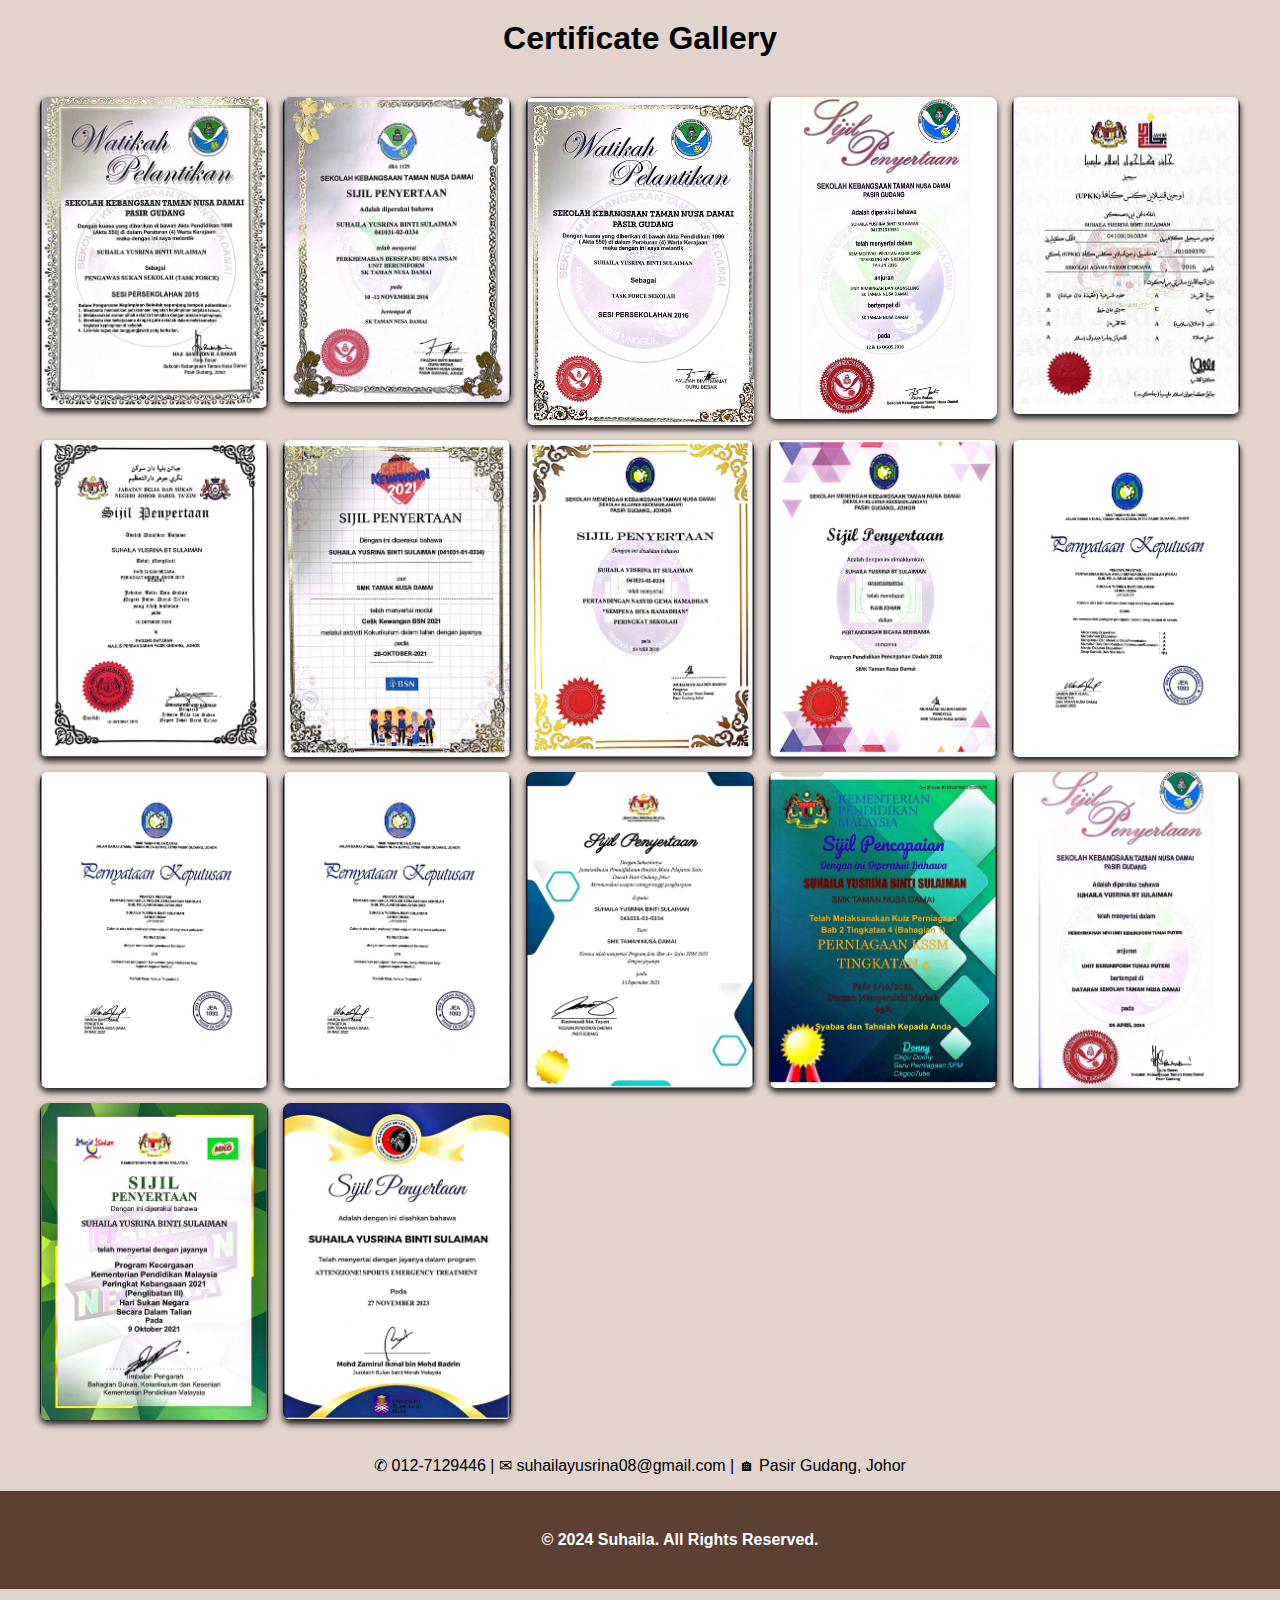
<file: sijil.html>
<!DOCTYPE html>
<html lang="en">
<head>
    <meta charset="UTF-8">
    <meta name="viewport" content="width=device-width, initial-scale=1.0">
    <title>SUHAILA YUSRINA</title>
    <link rel="icon" type="image/jpg" href="image/brand.jpg">
    <style>
        body {
            font-family: Arial, sans-serif;
            margin: 0;
            padding: 0;
            background-color: #e3d3cd;
	    overflow-x: hidden;
        }
        h1 {
            text-align: center;
            margin: 20px 0;
        }
        .gallery {
            display: grid;
            grid-template-columns: repeat(auto-fit, minmax(200px, 1fr));
            gap: 15px;
            padding: 20px;
            max-width: 1200px;
            margin: auto;
        }
        .gallery img {
            width: 100%;
            height: auto;
            border-radius: 8px;
            box-shadow: 0 4px 6px rgba(7, 7, 7, 0.9);
            transition: transform 0.3s ease, box-shadow 0.3s ease;
        }
        .gallery img:hover {
            transform: scale(1.20);
            box-shadow: 0 6px 8px rgba(0, 0, 0, 0.2);
        }
    </style>
</head>
<body>
    <h1>Certificate Gallery</h1>
    <div class="gallery">
        <img src="sijil/sijil1.jpg" alt="Certificate 1">
        <img src="sijil/sijil2.jpg" alt="Certificate 2">
        <img src="sijil/sijil3.jpg" alt="Certificate 3">
        <img src="sijil/sijil4.jpg" alt="Certificate 4">
        <img src="sijil/sijil5.jpg" alt="Certificate 5">
        <img src="sijil/sijil6.jpg" alt="Certificate 6">
        <img src="sijil/sijil7.jpg" alt="Certificate 7">
        <img src="sijil/sijil8.jpg" alt="Certificate 8">
        <img src="sijil/sijil9.jpg" alt="Certificate 9">
        <img src="sijil/sijil10.jpg" alt="Certificate 10">
        <img src="sijil/sijil11.jpg" alt="Certificate 11">
        <img src="sijil/sijil16.jpg" alt="Certificate 12">
        <img src="sijil/sijil13.jpg" alt="Certificate 13">
        <img src="sijil/sijil14.jpg" alt="Certificate 14">
        <img src="sijil/sijil17.jpg" alt="Certificate 15">
        <img src="sijil/sijil12.jpg" alt="Certificate 16">
        <img src="sijil/sijil15.jpg" alt="Certificate 17">
    </div>


<div>
<center><p>✆ 012-7129446 |  ✉ suhailayusrina08@gmail.com |  🏠︎ Pasir Gudang, Johor</p></center>
</div>


<center><p style="background-color:#5C4033; color: white; padding: 40px; width: 100%;"><b>&copy; 2024 Suhaila. All Rights Reserved.</b></p></center>
</body>
</html>
</file>
